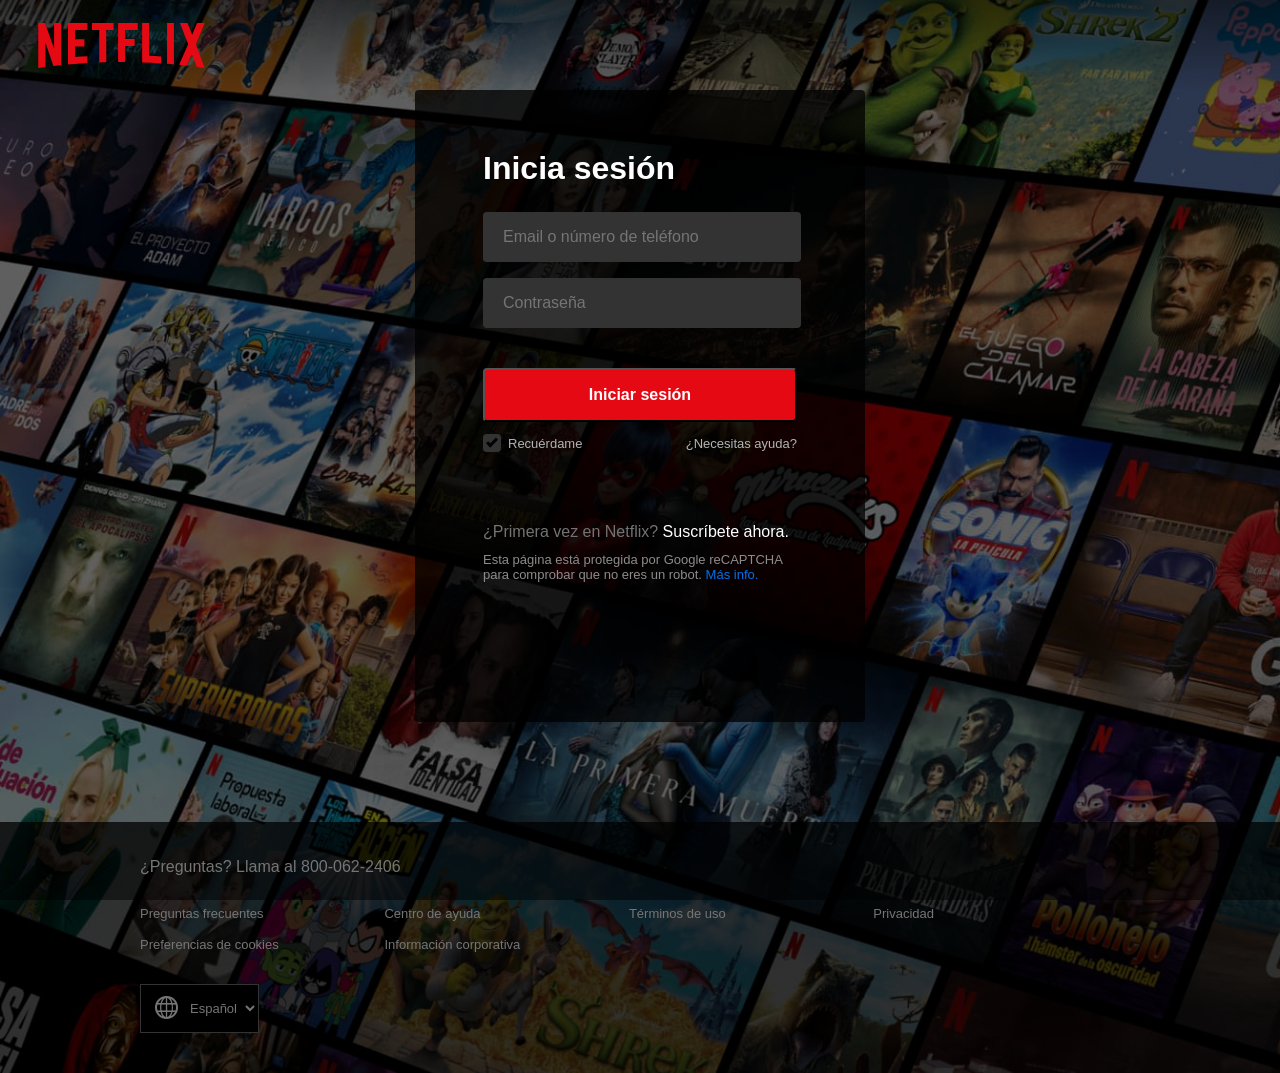
<file: index.html>
<!DOCTYPE html>
<html lang="en">
<head>
    <meta charset="UTF-8">
    <meta http-equiv="X-UA-Compatible" content="IE=edge">
    <meta name="viewport" content="width=device-width, initial-scale=1.0">
    <link rel="shortcut icon" href="src/img/favicon.ico" type="image/x-icon">
    <link rel="stylesheet" href="src/css/style.css">
    <title>Netflix</title>
</head>
<body class="login">
    <div class="fondo"></div>
    <header>
        <a href="">
            <svg id="logo" width="167px" height="45px" viewBox="0 0 111 30"><path d="M105.06233,14.2806261 L110.999156,30 C109.249227,29.7497422 107.500234,29.4366857 105.718437,29.1554972 L102.374168,20.4686475 L98.9371075,28.4375293 C97.2499766,28.1563408 95.5928391,28.061674 93.9057081,27.8432843 L99.9372012,14.0931671 L94.4680851,-5.68434189e-14 L99.5313525,-5.68434189e-14 L102.593495,7.87421502 L105.874965,-5.68434189e-14 L110.999156,-5.68434189e-14 L105.06233,14.2806261 Z M90.4686475,-5.68434189e-14 L85.8749649,-5.68434189e-14 L85.8749649,27.2499766 C87.3746368,27.3437061 88.9371075,27.4055675 90.4686475,27.5930265 L90.4686475,-5.68434189e-14 Z M81.9055207,26.93692 C77.7186241,26.6557316 73.5307901,26.4064111 69.250164,26.3117443 L69.250164,-5.68434189e-14 L73.9366389,-5.68434189e-14 L73.9366389,21.8745899 C76.6248008,21.9373887 79.3120255,22.1557784 81.9055207,22.2804387 L81.9055207,26.93692 Z M64.2496954,10.6561065 L64.2496954,15.3435186 L57.8442216,15.3435186 L57.8442216,25.9996251 L53.2186709,25.9996251 L53.2186709,-5.68434189e-14 L66.3436123,-5.68434189e-14 L66.3436123,4.68741213 L57.8442216,4.68741213 L57.8442216,10.6561065 L64.2496954,10.6561065 Z M45.3435186,4.68741213 L45.3435186,26.2498828 C43.7810479,26.2498828 42.1876465,26.2498828 40.6561065,26.3117443 L40.6561065,4.68741213 L35.8121661,4.68741213 L35.8121661,-5.68434189e-14 L50.2183897,-5.68434189e-14 L50.2183897,4.68741213 L45.3435186,4.68741213 Z M30.749836,15.5928391 C28.687787,15.5928391 26.2498828,15.5928391 24.4999531,15.6875059 L24.4999531,22.6562939 C27.2499766,22.4678976 30,22.2495079 32.7809542,22.1557784 L32.7809542,26.6557316 L19.812541,27.6876933 L19.812541,-5.68434189e-14 L32.7809542,-5.68434189e-14 L32.7809542,4.68741213 L24.4999531,4.68741213 L24.4999531,10.9991564 C26.3126816,10.9991564 29.0936358,10.9054269 30.749836,10.9054269 L30.749836,15.5928391 Z M4.78114163,12.9684132 L4.78114163,29.3429562 C3.09401069,29.5313525 1.59340144,29.7497422 0,30 L0,-5.68434189e-14 L4.4690224,-5.68434189e-14 L10.562377,17.0315868 L10.562377,-5.68434189e-14 L15.2497891,-5.68434189e-14 L15.2497891,28.061674 C13.5935889,28.3437998 11.906458,28.4375293 10.1246602,28.6868498 L4.78114163,12.9684132 Z" fill="#e50914"></path></svg>
        </a>
    </header>
    <main>
        <h1>Inicia sesión</h1>
        <form action="browse.html">
            <input type="text" placeholder="Email o número de teléfono">
            <input type="password" placeholder="Contraseña">
            <button type="submit">Iniciar sesión</button>
            <div class="flex">
                <label class="recuerdame">
                    <input type="checkbox" checked="checked">
                    <span class="checkmark"></span>
                    Recuérdame
                </label>
                <a href="" class="ayuda">¿Necesitas ayuda?</a>
            </div>
        </form>
        <p class="text">
            ¿Primera vez en Netflix? <a href="" class="subscribe">Suscríbete ahora.</a>
            <span>Esta página está protegida por Google reCAPTCHA para comprobar que no eres un robot. <a href="" class="info">Más info.</a></span>
        </p>
    </main>
    
    <footer>   
        <nav>
            <p>¿Preguntas? Llama al <a href="">800-062-2406</a></p>
            <ul>
                <li><a href="">Preguntas frecuentes</a></li>
                <li><a href="">Centro de ayuda</a></li>
                <li><a href="">Términos de uso</a></li>
                <li><a href="">Privacidad</a></li>
                <li><a href="">Preferencias de cookies</a></li>
                <li><a href="">Información corporativa</a></li>
            </ul>
            <div class="select">
                <select name="country">
                    <option value="español" selected>Español</option>
                    <option value="english">English</option>
                </select>
            </div>
        </nav>
    </footer>
</body>
</html>
</file>
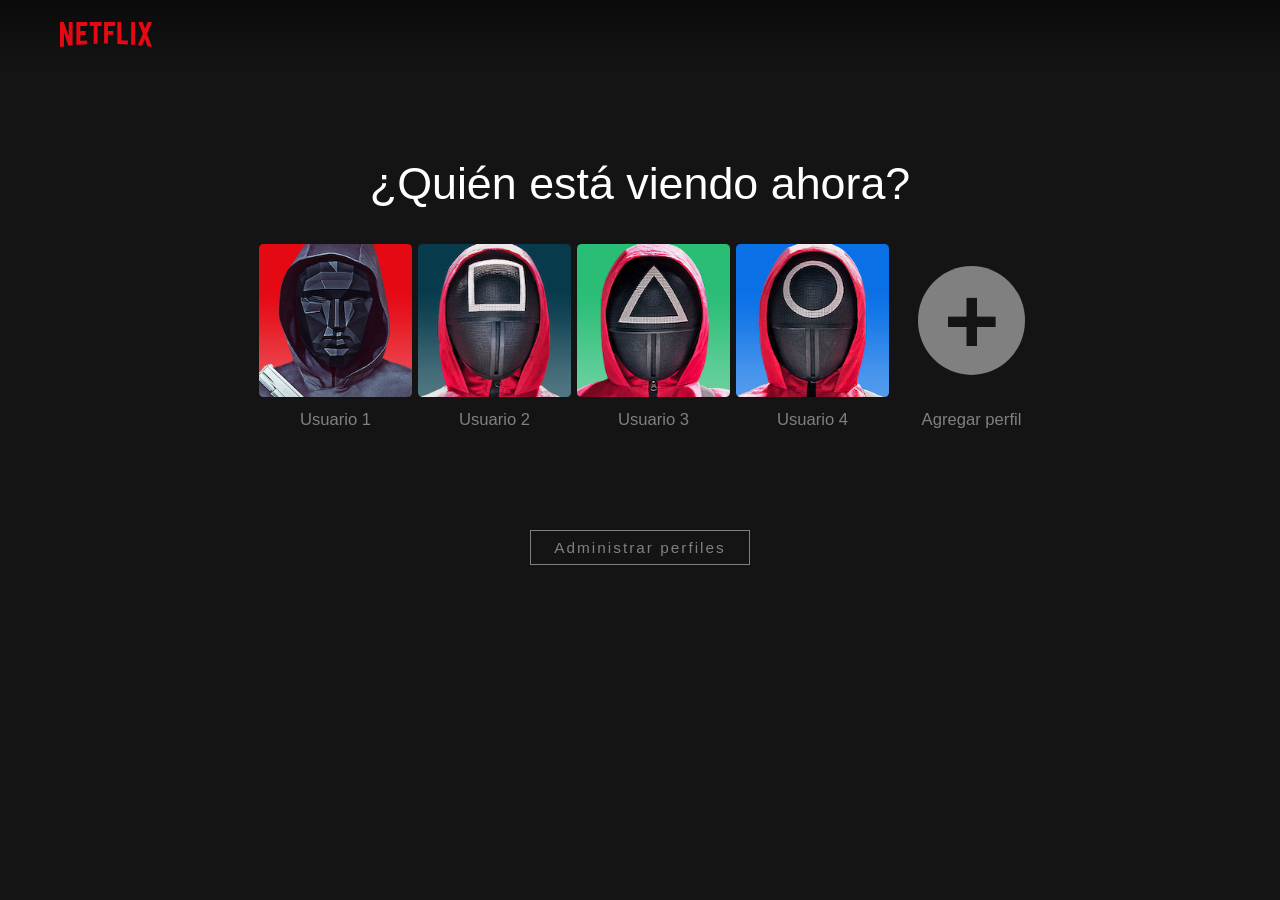
<file: browse.html>
<!DOCTYPE html>
<html lang="en">
<head>
    <meta charset="UTF-8">
    <meta http-equiv="X-UA-Compatible" content="IE=edge">
    <meta name="viewport" content="width=device-width, initial-scale=1.0">
    <link rel="shortcut icon" href="src/img/favicon.ico" type="image/x-icon">
    <link rel="stylesheet" href="src/css/style.css">
    <title>Netflix</title>
</head>
<body class="browse">

    <header>
        <a href=".">
            <svg id="logo" width="92px" height="29px" viewBox="0 0 111 30"><path d="M105.06233,14.2806261 L110.999156,30 C109.249227,29.7497422 107.500234,29.4366857 105.718437,29.1554972 L102.374168,20.4686475 L98.9371075,28.4375293 C97.2499766,28.1563408 95.5928391,28.061674 93.9057081,27.8432843 L99.9372012,14.0931671 L94.4680851,-5.68434189e-14 L99.5313525,-5.68434189e-14 L102.593495,7.87421502 L105.874965,-5.68434189e-14 L110.999156,-5.68434189e-14 L105.06233,14.2806261 Z M90.4686475,-5.68434189e-14 L85.8749649,-5.68434189e-14 L85.8749649,27.2499766 C87.3746368,27.3437061 88.9371075,27.4055675 90.4686475,27.5930265 L90.4686475,-5.68434189e-14 Z M81.9055207,26.93692 C77.7186241,26.6557316 73.5307901,26.4064111 69.250164,26.3117443 L69.250164,-5.68434189e-14 L73.9366389,-5.68434189e-14 L73.9366389,21.8745899 C76.6248008,21.9373887 79.3120255,22.1557784 81.9055207,22.2804387 L81.9055207,26.93692 Z M64.2496954,10.6561065 L64.2496954,15.3435186 L57.8442216,15.3435186 L57.8442216,25.9996251 L53.2186709,25.9996251 L53.2186709,-5.68434189e-14 L66.3436123,-5.68434189e-14 L66.3436123,4.68741213 L57.8442216,4.68741213 L57.8442216,10.6561065 L64.2496954,10.6561065 Z M45.3435186,4.68741213 L45.3435186,26.2498828 C43.7810479,26.2498828 42.1876465,26.2498828 40.6561065,26.3117443 L40.6561065,4.68741213 L35.8121661,4.68741213 L35.8121661,-5.68434189e-14 L50.2183897,-5.68434189e-14 L50.2183897,4.68741213 L45.3435186,4.68741213 Z M30.749836,15.5928391 C28.687787,15.5928391 26.2498828,15.5928391 24.4999531,15.6875059 L24.4999531,22.6562939 C27.2499766,22.4678976 30,22.2495079 32.7809542,22.1557784 L32.7809542,26.6557316 L19.812541,27.6876933 L19.812541,-5.68434189e-14 L32.7809542,-5.68434189e-14 L32.7809542,4.68741213 L24.4999531,4.68741213 L24.4999531,10.9991564 C26.3126816,10.9991564 29.0936358,10.9054269 30.749836,10.9054269 L30.749836,15.5928391 Z M4.78114163,12.9684132 L4.78114163,29.3429562 C3.09401069,29.5313525 1.59340144,29.7497422 0,30 L0,-5.68434189e-14 L4.4690224,-5.68434189e-14 L10.562377,17.0315868 L10.562377,-5.68434189e-14 L15.2497891,-5.68434189e-14 L15.2497891,28.061674 C13.5935889,28.3437998 11.906458,28.4375293 10.1246602,28.6868498 L4.78114163,12.9684132 Z" fill="#e50914"></path></svg>
        </a>
    </header>

    <main>
        <h1 class="titulo">¿Quién está viendo ahora?</h1>
        <nav class="usuarios">
            <ul>
                <li>
                    <a href="user.html">
                        <div class="imagen"><img src="src/img/u1.png" alt="Usuario 1"></div>
                        <span class="name">Usuario 1</span>
                    </a>
                </li>
                <li>
                    <a href="user.html">
                        <div class="imagen"><img src="src/img/u2.png" alt="Usuario 2"></div>
                        <span class="name">Usuario 2</span>
                    </a>
                </li>
                <li>
                    <a href="user.html">
                        <div class="imagen"><img src="src/img/u3.png" alt="Usuario 3"></div>
                        <span class="name">Usuario 3</span>
                    </a>
                </li>
                <li>
                    <a href="user.html">
                        <div class="imagen"><img src="src/img/u4.png" alt="Usuario 4"></div>
                        <span class="name">Usuario 4</span>
                    </a>
                </li>
                <li>
                    <a href="">
                        <div class="imagen"><p class="iconT">+</p></div>
                        <span class="name">Agregar perfil</span>
                    </a>
                </li>
            </ul>
        </nav>
    </main>
    
    <footer>   
        <button class="profile">Administrar perfiles</button>
    </footer>
</body>
</html>
</file>
<file: src/css/style.css>
@font-face {
    font-family: "icons";
    src: url(../font/icons.ttf);
}

body {
    margin: 0;
    font-family: Arial, Helvetica, sans-serif;
}

body.login {
    background-image: url(../img/fondo.jpg);
    background-repeat: no-repeat;
    background-size: cover;
}

body.browse, body.user {
    background: #141414;
}

a { text-decoration: none; }
body.login a:hover, body.user a:hover { text-decoration: underline; }

body.login .fondo {
        width: 100vw;
        height: 100vh;
        position: fixed;
        top: 0;
        left: 0;;
        z-index: -1;
        background-color: #000;
        opacity: .5;     
}

header {   
    background: linear-gradient(to bottom,rgba(0,0,0,.5) 0,rgba(0,0,0,0) 100%);
}

body.login header a {
    line-height: 90px;
    margin-left: 3%;  
}

body.browse header a {
    padding: 19.5px 60px;
    display: block;
}

header a svg{
    vertical-align: middle;
}

body.login main, body.login footer {
    background-color: rgba(0,0,0,.75);
}

body.login main {
    padding: 60px 68px 40px;
    max-width: 314px;
    margin: 0 auto 90px;
    border-radius: 4px;
}

body.login main h1 {
    color: #FFF;
    margin: 0 0 25px 0;
}


body.login main input[type="text"], body.login main input[type="password"] {
    background: #333;
    border-radius: 4px;
    border: 0;
    color: #8c8c8c;
    width: 95%;
    padding: 16px 0 16px 20px;
    margin-bottom: 16px;
    font-size: 16px;
}

body.login main input[type="text"]:focus, body.login main input[type="password"]:focus {
    outline: none;
}

body.login main button {
    border-radius: 4px;
    font-size: 16px;
    font-weight: 700;
    width: 100%;
    margin: 24px 0 12px;
    padding: 16px;
    color: #FFF;
    background: #e50914;
    cursor: pointer;
    user-select: none;
}

body.login main form {
    margin-bottom: 60px;
}

body.login main .flex{
    display: flex;
    justify-content:space-between;
}

body.login main .recuerdame input[type="checkbox"]:checked ~ .checkmark {
    background-color: #333;
    border-radius: 4px;
}

body.login main .recuerdame {
        position: relative;
        padding-top: 2px;
        padding-left: 25px;
        margin-bottom: 12px;
        font-size: 13px;
        color: #b3b3b3;
        user-select: none;
}

body.login main .recuerdame input[type="checkbox"] {
        position: absolute;
        opacity: 0;
        height: 0;
        width: 0;
}

body.login main .recuerdame .checkmark {
    position: absolute;
    top: 0;
    left: 0;
    height: 18px;
    width: 18px;
    background-color: #eee;
    border-radius: 4px;
}
  
body.login main .recuerdame:hover input ~ .checkmark {
    background-color: #ccc;
    border-radius: 4px;
}
  
body.login main .recuerdame .checkmark:after {
    content: "";
    position: absolute;
    display: none;
}
  
body.login main .recuerdame input:checked ~ .checkmark:after {
    display: block;
}
  
body.login main .recuerdame .checkmark:after {
    left: 6px;
    top: 2px;
    width: 3px;
    height: 8px;
    border: solid black;
    border-width: 0 3px 3px 0;
    transform: rotate(45deg);
}

body.login main a.ayuda {
    color: #b3b3b3;
    font-size: 13px;
    padding-top: 2px;
}

body.login main p.text {
    font-size: 16px;
    color: #737373;
}

body.login main p.text a.subscribe {
    color: #FFF;
}

body.login main p.text span {
    font-size: 13px;
    margin-top: 11px;
    margin-bottom: 100px;
    color: #8c8c8c;
    display: block;
}

body.login main p.text span a.info{
    color: #0071eb;
}

body.login footer, body.user footer { 
    width: 100%;
    font-size: 1em;
    color: #757575;
    padding-bottom: 20px;
    margin-top: 100px;
}

body.login footer nav, body.user footer nav {
    width: 90%;
    max-width: 1000px;
    margin: auto;
    padding: 20px 0;
}

body.login footer nav p, body.user footer nav p {
    margin-bottom: 30px;
}

body.login footer nav ul, body.user footer nav ul {
    padding: 0;
}

body.login footer nav ul li, body.user footer nav ul li {
    display:inline-block;
    width: 24%;
    min-width: 100px;
    font-size: 13px;
    margin-bottom: 16px;
    vertical-align: top;
    padding: 0;
}

body.login footer nav a, body.user footer nav a { 
    color: #757575;
}

body.login footer nav .select {
    position: relative;
    margin-top: 6px;
}

body.login footer nav .select::before {
    content: "a";
    font-family: "icons";
    font-size: 28px;
    position: absolute;
    top: 10px;
    left: 12px;
}

body.login footer nav .select select {
    background-color: #000;
    border: 1px solid #333;
    padding: 15px 5px 15px 45px;
    font-size: 13px;
    color: #757575;
}

/* BROWSE */

body.browse main {
    width: 60%;
    margin: 90px auto;
}

body.browse h1.titulo {
    width: 100%;
    color: #fff;
    font-size: 3.5vw;
    font-weight: unset;
    text-align: center;
    margin: 0.67em 0;
}

body.browse nav.usuarios {
    margin: 2em 0;
}

body.browse nav.usuarios ul {
    margin: 2em 0;
    display: flex;
    justify-content: space-between;
    padding: 0;
}

body.browse nav.usuarios ul li{
    list-style: none;
    text-align: center;
}

body.browse nav.usuarios ul li a .imagen {
    width: 153px;
    height: 153px;
    border: 3px solid transparent;
    border-radius: 3%;
    position: relative;
}

body.browse nav.usuarios ul li:hover a .imagen {
    border-color: #e5e5e5;
    background-color: #e5e5e5;
}

body.browse nav.usuarios ul li a .imagen img {
    width: 100%;
    border-radius: 3%;
}

body.browse nav.usuarios ul li a span{
    color: gray;    
    display: block;
    font-size: 1.3vw;
    margin: 0.6em 0;
}

body.browse nav.usuarios ul li a p.iconT {
    font-size: 95px;
    display: inline-block;
    border-radius: 50%;
    color: #141414;
    background-color: gray;
    top: 22px;
    left: 23px;
    padding: 0px 26px;
    margin: 0;
    font-weight: bold;
    position: absolute;
}

body.browse nav.usuarios ul li:hover a p.iconT {
    color: #e5e5e5;
}

body.browse footer {
    text-align: center;
}

body.browse footer button.profile {
    display: block;
    font-size: 1.2vw;
    border: 1px solid grey;
    color: grey;
    padding: 0.5em 1.5em;
    letter-spacing: 2px;
    cursor: pointer;
    background-color: transparent;
    margin: auto;
}

body.browse footer button.profile:hover {
    color: #fff;
    border: 1px solid #fff;
}

/* USER */
body.user {
    user-select: none;
}

body.user header {
    display: flex;
    flex: 1;
    align-items: center ;
    position: fixed;
    z-index: 1;
    width: 100%;
    top: 0;
}

body.user header .logo {
    padding: 0 0 0 50px;
}

body.user header .menus {
    flex-grow: 2;
    padding: 0 50px 0 0;
}

body.user header .menus, body.user header .menus ul {
    display: flex;
    justify-content: space-between;
    align-items: center ;
}

body.user header .menus ul li{
    list-style: none; 
    margin: 0 10px;
}

body.user header .menus .menu-usuario ul li{
    cursor: pointer;
}

body.user header, body.user header .menus ul li a{
    color: #FFF;
}

body.user header .menus ul li a:hover{
   text-decoration: none;
   color: #b3b3b3;
}

body.user header .menus ul li a.active {
    font-weight: bold;
    cursor: default;
}

body.user header .menus ul li a.active:hover {
    color: #FFF;
}


body.user main, body.user footer {
    background: #141414;
}

body.user main .shadow {
    background: linear-gradient(77deg,rgba(0,0,0,.6) 0,rgba(0,0,0,0) 85%);
    width: 70%;
    height: 100vh;
    position: absolute;
    top: 0;
}

body.user main .big-screen {
    width: 100%;
    position: relative;
    overflow: hidden;
    height: 100vh;
    /* top: -67px;
    z-index: -1;*/
}

body.user main .big-screen img {
    width: 100%;
}

body.user main .contenido {
    color: #FFF;
    position: absolute;
    top: 200px;
    width: 100%;
    display: flex;
}

body.user main .contenido .descripcion{
    width: 36%;
    position: relative;
    left: 60px;
}

body.user main .logoUmbrella {
    width: 547px;
}

body.user main .contenido .descripcion .clasificacion {
    display: flex;
    align-items: center;
    margin: 3px 0;
}

body.user main .contenido .descripcion h1.bigTitle {
    font-size: 2.5vw;
}

body.user main .contenido .descripcion h1 {
    padding: 0 0 0 15px;
    font-size: 1.6vw;
}

body.user main .contenido .descripcion .text {
    font-size: 1.2vw;
}

body.user main .contenido .buttons {
  margin-top: 1.5vw;
}

body.user main .contenido .buttons button {
    padding: 11px 27px;
    border-radius: 5px;
    border: none;
    margin-right: 11px;
    cursor: pointer;
}

body.user main .contenido .buttons button svg, body.user main .contenido .buttons button span {
    display: inline-block;
    vertical-align: middle;
}

body.user main .contenido .buttons button span{
    font-size: 18px;
    font-weight: bold;
    padding: 0 0 0 7px;
}

body.user main .contenido .buttons button.play{
    background-color: white;
}

body.user main .contenido .buttons button.play:hover{
    background-color: rgba(255, 255, 255, 0.75);
}

body.user main .contenido .buttons button.info{
    color: #FFF;
    background-color: rgba(109, 109, 110, 0.7);
}

body.user main .contenido .buttons button.info:hover{
    background-color: rgba(109, 109, 110, 0.4);
}

.person {
    margin-bottom: 15px;
}

.cast {
    font-size: 13px;
    margin-top: 26px;
}

span#elenco {
    display: inline-block;
    width: 85%;
    vertical-align: top;
    padding-left: 10px;
}

a.castOriginal {
    color: #fff;
}

span.cElenc, span.gMov {
    color: #a4a4a4;
}

.back {
    position: absolute;
    top: 80px;
    left: 50px;
    font-size: 31px;
}

.back a:hover {
    text-decoration: none !important;
}
.back a {
    color: #FFF;
}

.relative {
    position: relative;
}

svg.iconSearch {
    position: absolute;
    top: 5px;
    left: 8px;
}

input[type="search"] {
    background: #000;
    border: 1px solid #FFF;
    padding: 8px 8px 8px 36px;
    color: #FFF;
    font-size: 12px;
    font-weight: bold;
}

body.user main .contenido .genero {
    position: absolute;
    right: 0;
    top: 455px;
    display: flex;
    justify-content: space-between;
    width: 187px;
    align-items: center;
}

body.user main .contenido .genero button{
    background-color: transparent;
    border: 1px solid rgba(255, 255, 255, 0.7);
    color: white;
    border-radius: 50%;
    padding: 8px 9px 4px 10px;;
    cursor: pointer;
}

body.user main .contenido .genero button:hover {
    background-color: rgba(255, 255, 255, 0.1);
}

body.user main .contenido .genero .mature {
    border: solid 3px #dcdcdc;
    border-style: none none none solid;
    background-color: rgba(51,51,51,.6);
    font-size: 1.1vw;
    padding: 0.5vw 2.5vw 0.5vw 0.8vw;
    display: flex;
    align-items: center;
    height: 2.4vw;
    box-sizing: border-box;
    cursor: default;
}

body.user main .select {
    padding: 0 30px;
    position: relative;
    top: -111px;
    margin-bottom: -220px;
}

body.user main .select .opt{
    color: #FFF;
    margin-bottom: 40px;
}

.title-select {
    font-size: 22px;
    margin: 16px 0;
}

.gallery {
    display: flex;
}

.gallery div {
    width: 288px;
    cursor: pointer;
    padding: 0 10px;
}

.gallery div img {
    width: 100%;
}

#busqueda .gallery, #peliculas .gallery {
    flex-wrap: wrap;
}

#busqueda .gallery div,  #peliculas .gallery div {
    padding: 14px 40px;
}

body.user main .select.searchMovies {
    position: static;
    margin: 163px 0 0 0;
}

body.user footer .code {
    margin-bottom: 20px;
    font-size: 13px;
    padding: 0.5em;
    color: grey;
    border: solid 1px grey;
    background: 0 0;
    cursor: pointer;
}

body.user footer .code:hover {
    color: #FFF;
} 

body.user footer .copy {
    font-size: 11px;
}
</file>
